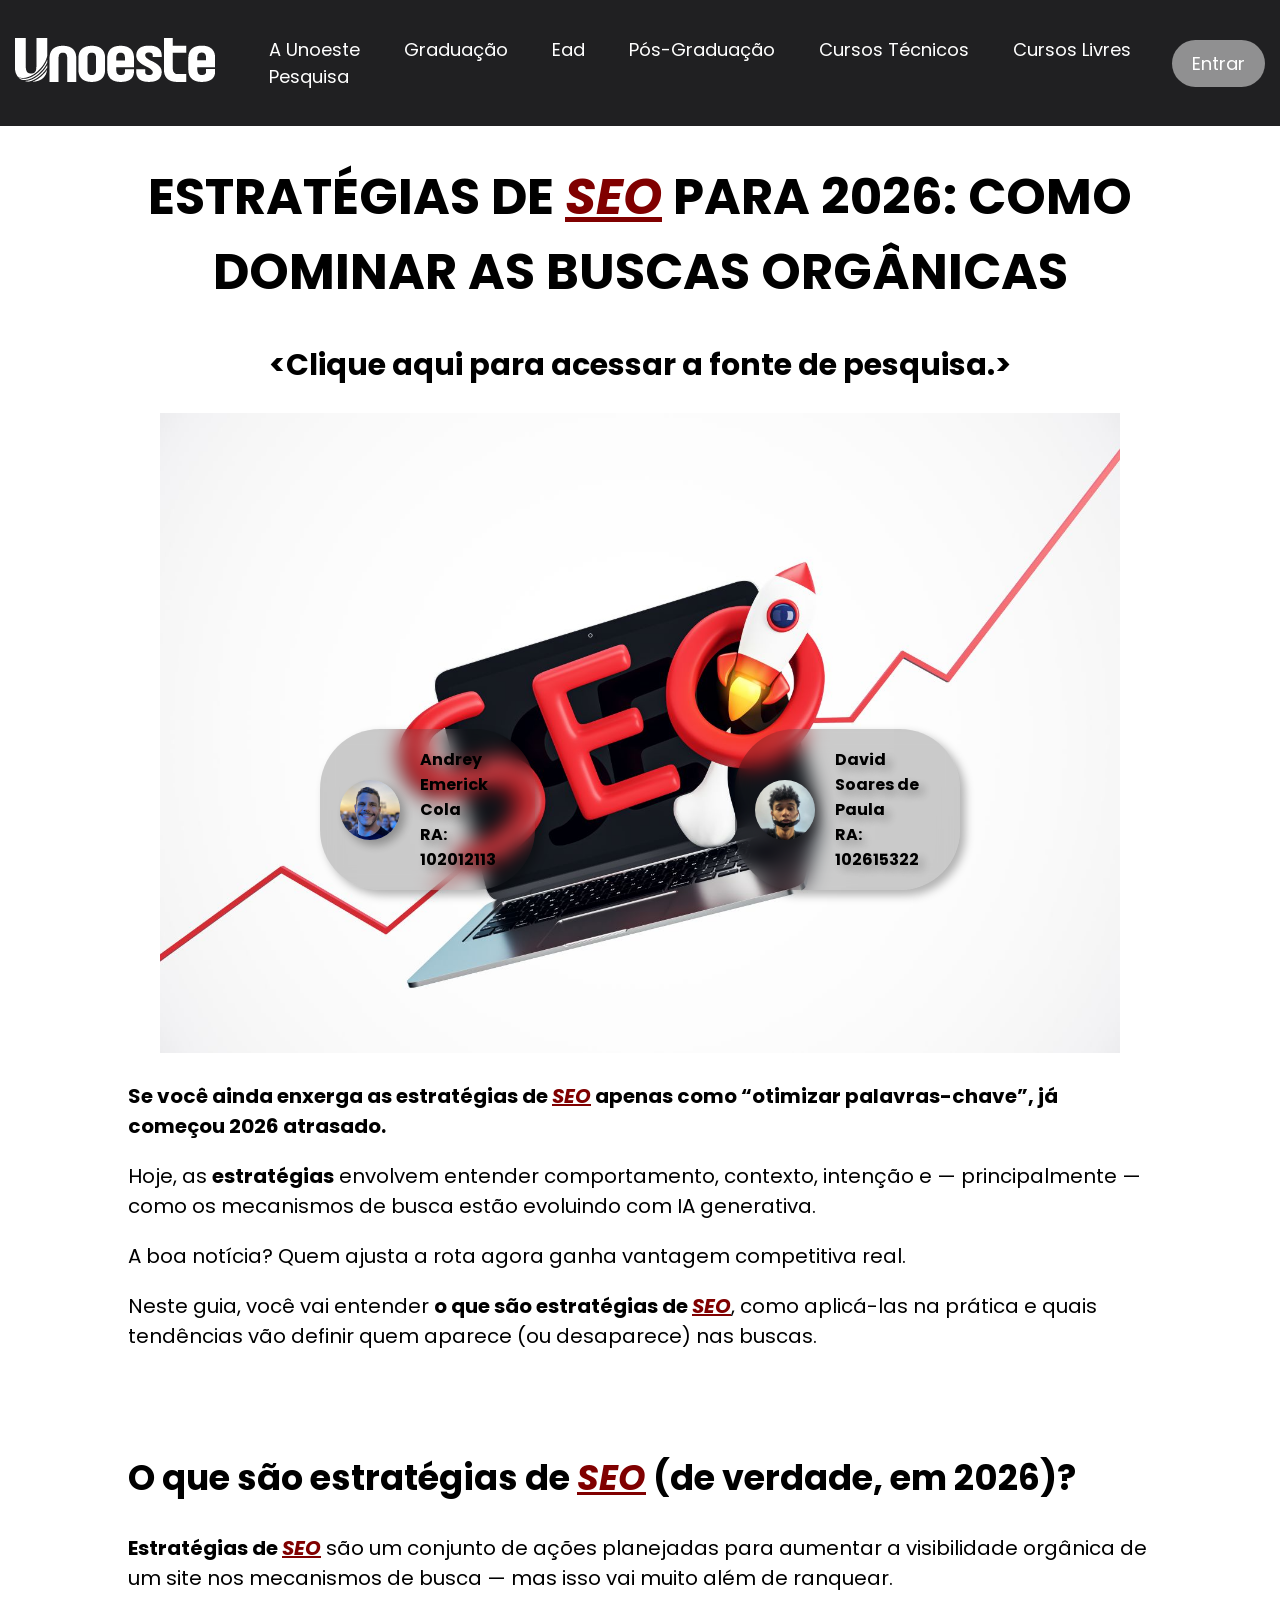
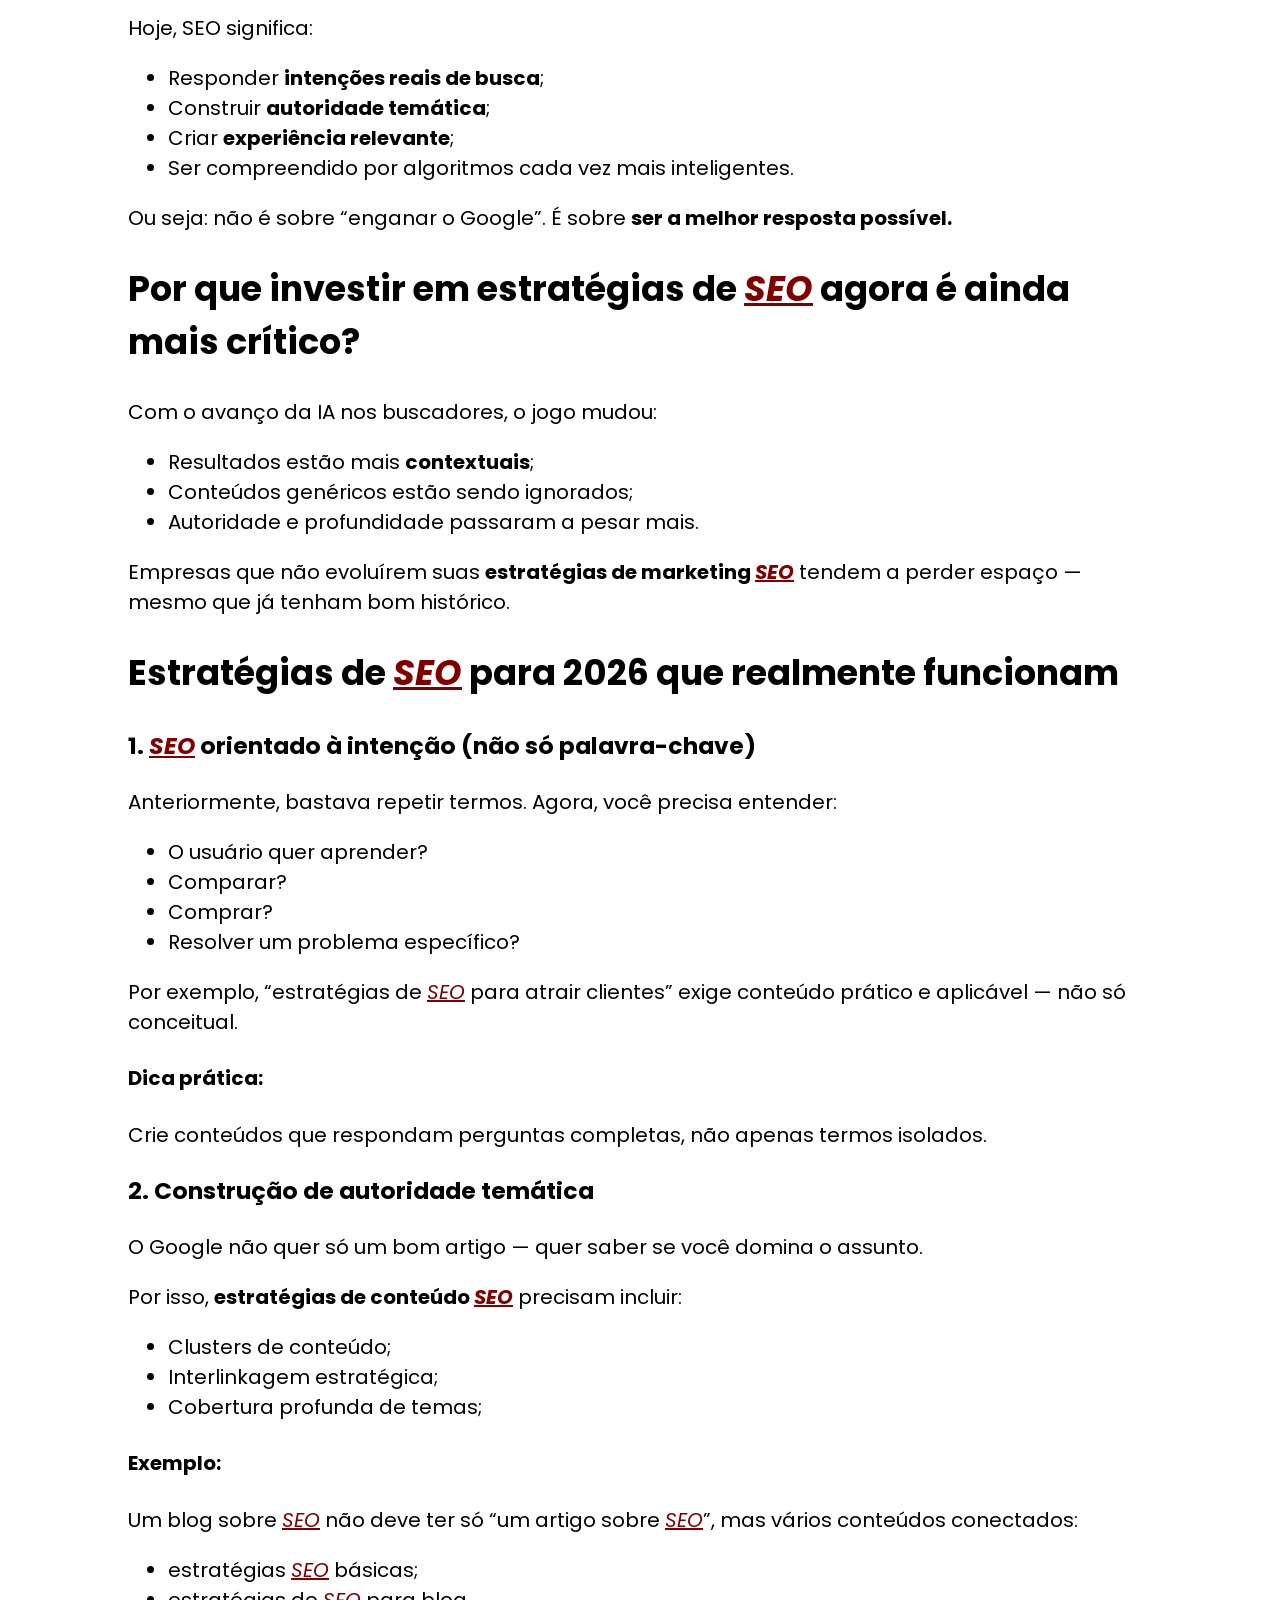
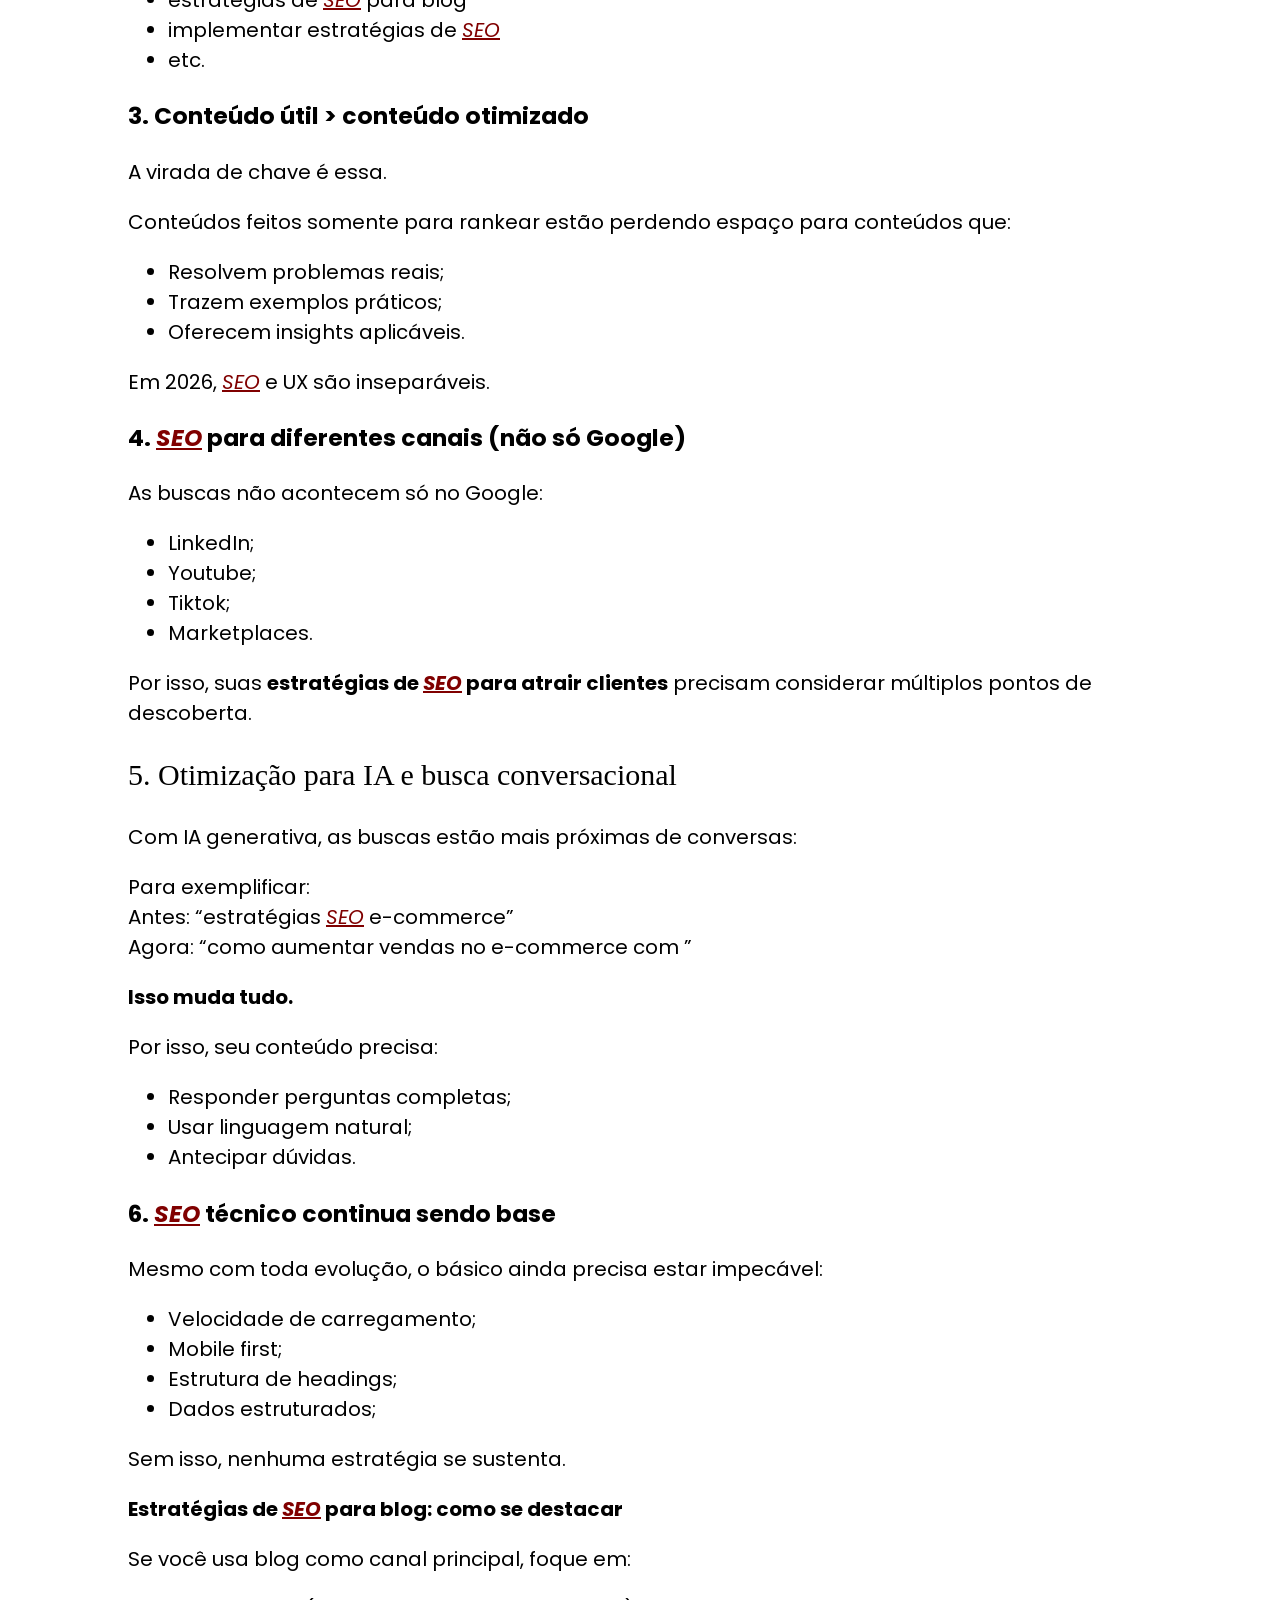
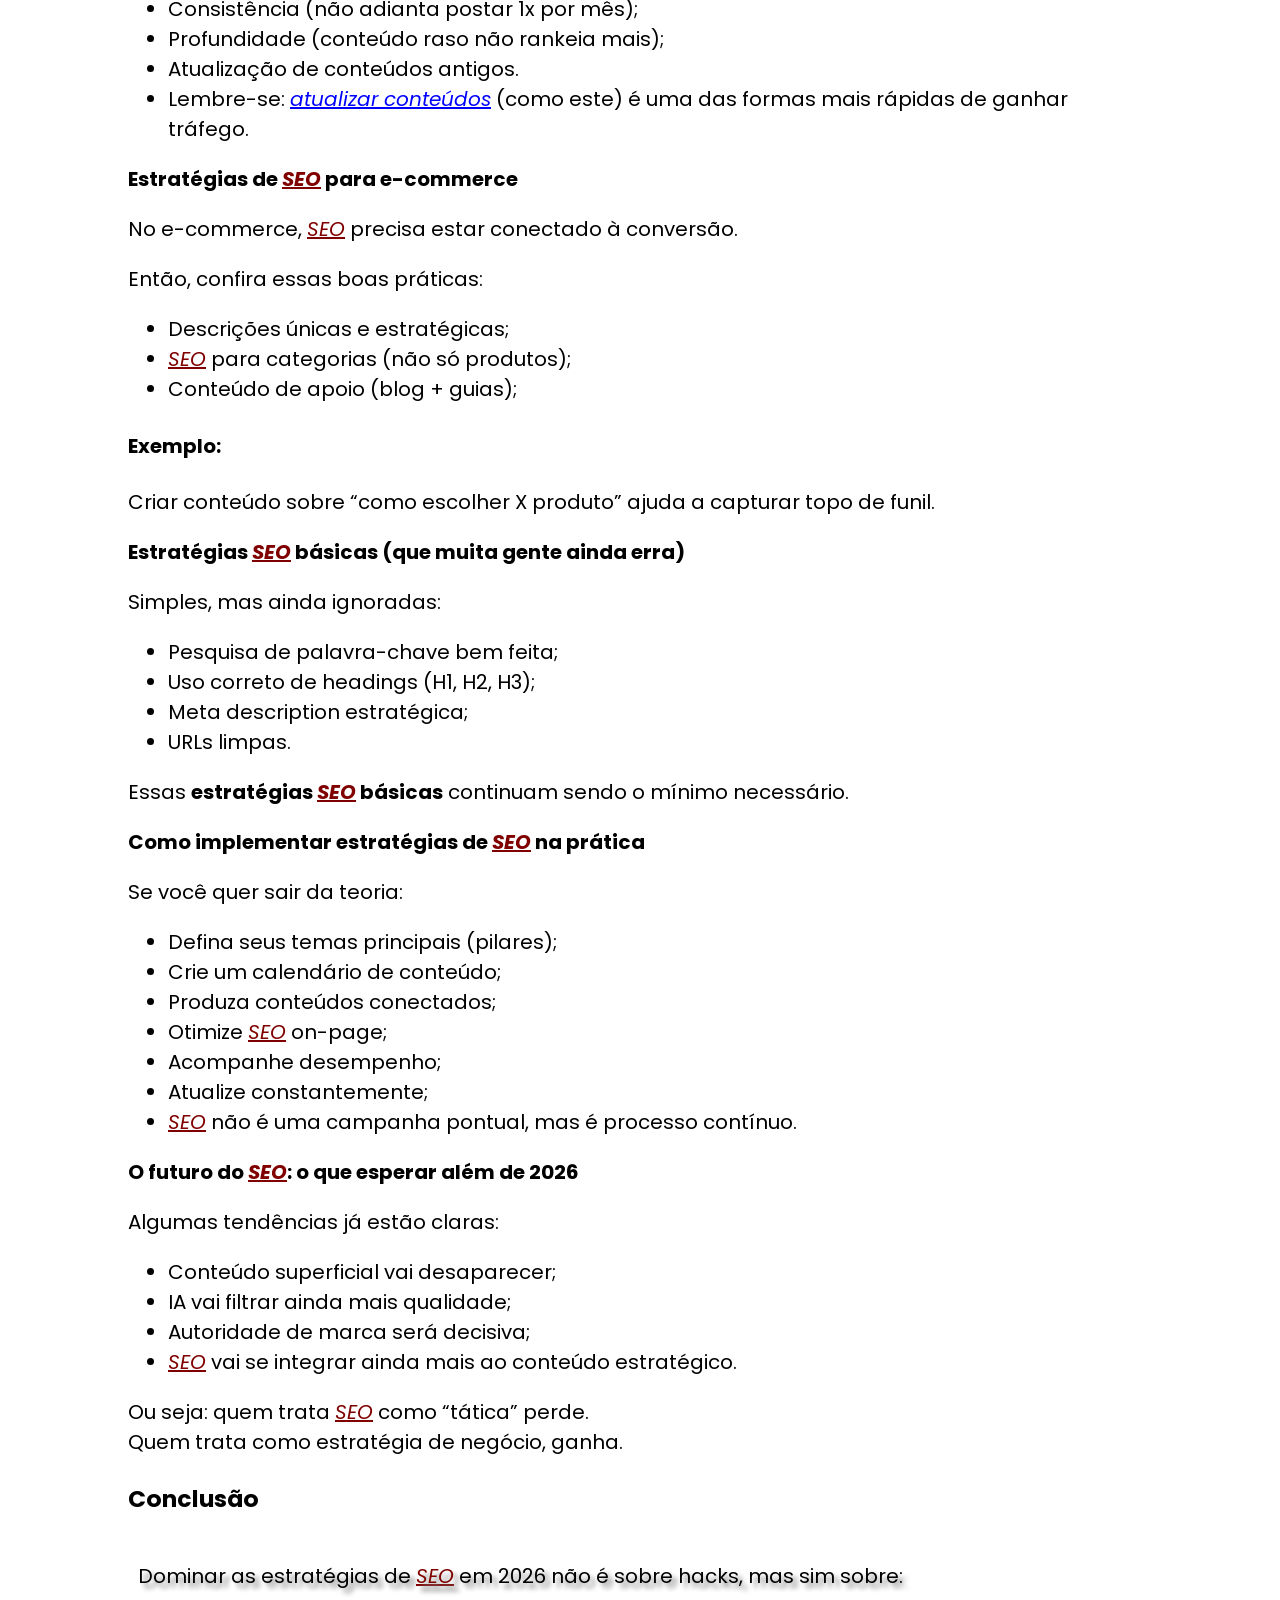
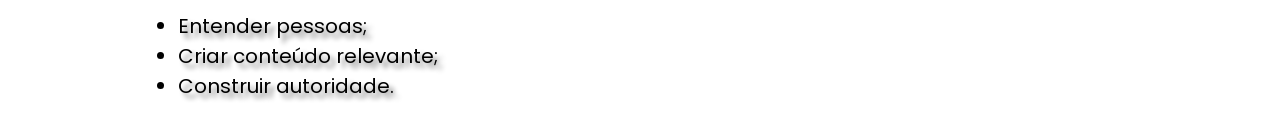
<file: index.html>
<!DOCTYPE html>
<html lang="pt-br">
<head>
    <meta charset="UTF-8">
    <meta name="viewport" content="width=device-width, initial-scale=1.0">
    <meta name="author" content="Alunos da Unoeste Andrey Emerick Cola e David Soares de Paula">
    <meta name="description" content="Página da WEB criada para um trabalho que elenca estratégias de SEO para 2026">
    <meta name="keywords" content="estratégia, SEO, 2026, Unoeste">
    <title>Estratégias de SEO em 2026</title>
    <link rel="stylesheet" href="style.css">
    <link rel="preconnect" href="https://fonts.googleapis.com">
    <link rel="preconnect" href="https://fonts.gstatic.com" crossorigin>
    <link href="https://fonts.googleapis.com/css2?family=Epilogue:ital,wght@0,100..900;1,100..900&family=Figtree:ital,wght@0,300..900;1,300..900&family=Poppins:ital,wght@0,100;0,200;0,300;0,400;0,500;0,600;0,700;0,800;0,900;1,100;1,200;1,300;1,400;1,500;1,600;1,700;1,800;1,900&family=Rubik+Mono+One&display=swap" rel="stylesheet">
    <style type="text/css">
      .sub5 {
        font-family: Times, Georgia, serif;
        font-size: 30px;
        font-weight: lighter;
        }
    </style>
</head>
<body class="formatacao">
        <header class="menu">
            <span class="logotipo"><img src="assets/logoUnoesteBranco.png" alt="Logo Unoeste"></span>
            <nav>
                <ul class="navegacao">
                    <li><a href="">a unoeste</a></li>
                    <li><a href="">graduação</a></li>
                    <li><a href="">ead</a></li>
                    <li><a href="">pós-graduação</a></li>
                    <li><a href="">cursos técnicos</a></li>
                    <li><a href="">cursos livres</a></li>
                    <li><a href="">pesquisa</a></li>
                </ul>
            </nav>
            <a href=""><button class="botaoLogin">Entrar</button></a>
        </header>
    </div>
    <div class="conteudo">
        <h1 class="titulo">Estratégias de <span>SEO</span> para 2026: como dominar as buscas orgânicas</h1>
        <h2><a href="https://www.markp.com.br/estrategias-de-seo/" class="subtitulo">&ltClique aqui para acessar a fonte de pesquisa.&gt</a></h2>
        <img class="ilustracao" src="assets/MarkP-Estrategias-de-SEO-MarkP.jpg" alt="Imagem Ilustrativa do Termo SEO">
        <div class="introducao">
            <p><strong>Se você ainda enxerga as estratégias de <span>SEO</span> apenas como “otimizar palavras-chave”, já começou 2026 atrasado.</strong></p>
            <p>Hoje, as <strong>estratégias</strong> envolvem entender comportamento, contexto, intenção e — principalmente — como os mecanismos de busca estão evoluindo com IA generativa.</p>
            <p>A boa notícia? Quem ajusta a rota agora ganha vantagem competitiva real.</p>
            <p>Neste guia, você vai entender <strong>o que são estratégias de <span>SEO</span></strong>, como aplicá-las na prática e quais tendências vão definir quem aparece (ou desaparece) nas buscas. </p>
        </div>
    
        <div class="topicos">
            <div>
                <h2 >O que são estratégias de <span>SEO</span> (de verdade, em 2026)?</h2>
                <p><strong>Estratégias de <span>SEO</span></strong> são um conjunto de ações planejadas para aumentar a visibilidade orgânica de um site nos mecanismos de busca — mas isso vai muito além de ranquear.</p>
                <p>Hoje, <span">SEO</span> significa:</p>
                <ul class="listas">
                    <li>Responder <strong>intenções reais de busca</strong>;</li>
                    <li>Construir <strong>autoridade temática</strong>;</li>
                    <li>Criar <strong>experiência relevante</strong>;</li>
                    <li>Ser compreendido por algoritmos cada vez mais inteligentes.</li>
                </ul>
                <p>Ou seja: não é sobre “enganar o Google”. É sobre <strong>ser a melhor resposta possível.</strong></p>
            </div>
            
            <div>
                <h2>Por que investir em estratégias de <span>SEO</span> agora é ainda mais crítico?</h2>
                <p>Com o avanço da IA nos buscadores, o jogo mudou:</p>
                <ul>
                    <li>Resultados estão mais <strong>contextuais</strong>;</li>
                    <li>Conteúdos genéricos estão sendo ignorados;</li>
                    <li>Autoridade e profundidade passaram a pesar mais.</li>
                </ul>
                <p>Empresas que não evoluírem suas <strong>estratégias de marketing <span>SEO</span></strong> tendem a perder espaço — mesmo que já tenham bom histórico.</p>
            </div>
            <h2>Estratégias de <span>SEO</span> para 2026 que realmente funcionam</h2>
            <h3>1. <span>SEO</span> orientado à intenção (não só palavra-chave)</h3>
            <p>Anteriormente, bastava repetir termos. Agora, você precisa entender:</p>
            <ul>
                <li>O usuário quer aprender?</li>
                <li>Comparar?</li>
                <li>Comprar?</li>
                <li>Resolver um problema específico?</li>
            </ul>
            <p>Por exemplo, “estratégias de <span>SEO</span> para atrair clientes” exige conteúdo prático e aplicável — não só conceitual.</p>
            <h4>Dica prática:</h4>
            <p>Crie conteúdos que respondam perguntas completas, não apenas termos isolados.</p>
            <h3>2. Construção de autoridade temática</h3>
            <p>O Google não quer só um bom artigo — quer saber se você domina o assunto.</p>
            <p>Por isso, <strong>estratégias de conteúdo <span>SEO</span></strong> precisam incluir:</p>
            <ul>
                <li>Clusters de conteúdo;</li>
                <li>Interlinkagem estratégica;</li>
                <li>Cobertura profunda de temas;</li>
            </ul>
            <h4>Exemplo:</h4>
            <p>Um blog sobre <span>SEO</span> não deve ter só “um artigo sobre <span>SEO</span>”, mas vários conteúdos conectados:</p>
            <ul>
                <li>estratégias <span>SEO</span> básicas;</li>
                <li>estratégias de <span>SEO</span> para blog</li>
                <li>implementar estratégias de <span>SEO</span></li>
                <li>etc.</li>
            </ul>
            <h3>3. Conteúdo útil > conteúdo otimizado</h3>
            <p>A virada de chave é essa.</p>
            <p>Conteúdos feitos somente para rankear estão perdendo espaço para conteúdos que:</p>
            <ul>
                <li>Resolvem problemas reais;</li>
                <li>Trazem exemplos práticos;</li>
                <li>Oferecem insights aplicáveis.</li>
            </ul>
            <p>Em 2026, <span>SEO</span> e UX são inseparáveis.</p>
            <h3>4. <span>SEO</span> para diferentes canais (não só Google)</h3>
            <p>As buscas não acontecem só no Google:</p>
            <ul>
                <li>LinkedIn;</li>
                <li>Youtube;</li>
                <li>Tiktok;</li>
                <li>Marketplaces.</li>
            </ul>
            <p>Por isso, suas <strong>estratégias de <span>SEO</span> para atrair clientes</strong> precisam considerar múltiplos pontos de descoberta.</p>
            
            <h3 class="sub5">5. Otimização para IA e busca conversacional</h3>
            <p>Com IA generativa, as buscas estão mais próximas de conversas:</p>
            <p>Para exemplificar:<br>Antes: “estratégias <span>SEO</span> e-commerce”<br>Agora: “como aumentar vendas no e-commerce com <span></span>”</p>

            <p><strong>Isso muda tudo.</strong></p>
            <p>Por isso, seu conteúdo precisa:</p>
            <ul>
                <li>Responder perguntas completas;</li>
                <li>Usar linguagem natural;</li>
                <li>Antecipar dúvidas.</li>
            </ul>
              
            <h3>6. <span>SEO</span> técnico continua sendo base</h3>
            <p>Mesmo com toda evolução, o básico ainda precisa estar impecável:</p>
            <ul>
              <li>Velocidade de carregamento;</li>
              <li>Mobile first;</li>
              <li>Estrutura de headings;</li>
              <li>Dados estruturados;</li>
            </ul>
            <p>Sem isso, nenhuma estratégia se sustenta.</p>
            <p><strong>Estratégias de <span>SEO</span> para blog: como se destacar</strong></p>
            <p>Se você usa blog como canal principal, foque em:</p>
            <ul>
              <li>Consistência (não adianta postar 1x por mês);</li>
              <li>Profundidade (conteúdo raso não rankeia mais);</li>
              <li>Atualização de conteúdos antigos.</li>
              <li>
                Lembre-se: <em style="text-decoration: underline; color: blue;">atualizar conteúdos</em> (como este) é uma das formas mais
                rápidas de ganhar tráfego.
              </li>
            </ul>
            <p><strong>Estratégias de <span>SEO</span> para e-commerce</strong></p>
            <p>No e-commerce, <span>SEO</span> precisa estar conectado à conversão.</p>
            <p>Então, confira essas boas práticas:</p>
            <ul>
              <li>Descrições únicas e estratégicas;</li>
              <li><span>SEO</span> para categorias (não só produtos);</li>
              <li>Conteúdo de apoio (blog + guias);</li>
            </ul>
            <h4>Exemplo:</h4>
            <p>
              Criar conteúdo sobre “como escolher X produto” ajuda a capturar topo de
              funil.
            </p>
            <p>
              <strong>Estratégias <span>SEO</span> básicas (que muita gente ainda erra)</strong>
            </p>
            <p>Simples, mas ainda ignoradas:</p>
            <ul>
              <li>Pesquisa de palavra-chave bem feita;</li>
              <li>Uso correto de headings (H1, H2, H3);</li>
              <li>Meta description estratégica;</li>
              <li>URLs limpas.</li>
            </ul>
            <p>
              Essas <strong>estratégias <span>SEO</span> básicas</strong> continuam sendo o mínimo
              necessário.
            </p>
            <p><strong>Como implementar estratégias de <span>SEO</span> na prática</strong></p>
            <p>Se você quer sair da teoria:</p>
            <ul>
              <li>Defina seus temas principais (pilares);</li>
              <li>Crie um calendário de conteúdo;</li>
              <li>Produza conteúdos conectados;</li>
              <li>Otimize <span>SEO</span> on-page;</li>
              <li>Acompanhe desempenho;</li>
              <li>Atualize constantemente;</li>
              <li><span>SEO</span> não é uma campanha pontual, mas é processo contínuo.</li>
            </ul>
            <p><strong>O futuro do <span>SEO</span>: o que esperar além de 2026</strong></p>
            <p>Algumas tendências já estão claras:</p>
            <ul>
              <li>Conteúdo superficial vai desaparecer;</li>
              <li>IA vai filtrar ainda mais qualidade;</li>
              <li>Autoridade de marca será decisiva;</li>
              <li><span>SEO</span> vai se integrar ainda mais ao conteúdo estratégico.</li>
            </ul>
            <p>
              Ou seja: quem trata <span>SEO</span> como “tática” perde.<br />Quem trata como
              estratégia de negócio, ganha.
            </p>
            <h3>Conclusão</h3>
            <div class="shadow-padding">
                <p>
                  Dominar as estratégias de <span>SEO</span> em 2026 não é sobre hacks, mas sim sobre:
                </p>
                <ul>
                  <li>Entender pessoas;</li>
                  <li>Criar conteúdo relevante;</li>
                  <li>Construir autoridade.</li>
                </ul>
            </div>
        </div>
    </div>
    <div class="alunos">
        <div class="perfil">
            <img src="assets/andrey_pfp.jpg" alt="Foto Aluno Andrey Emerick Cola">
            <p>Andrey Emerick Cola<br>RA: 102012113</p>
        </div>
        <div class="perfil">
            <img src="assets/david_pfp.jpg" alt="Foto Aluno David Soares de Paula">
            <p>David Soares de Paula<br>RA: 102615322</p>
        </div>
    </div>
</body>
</html>
</file>
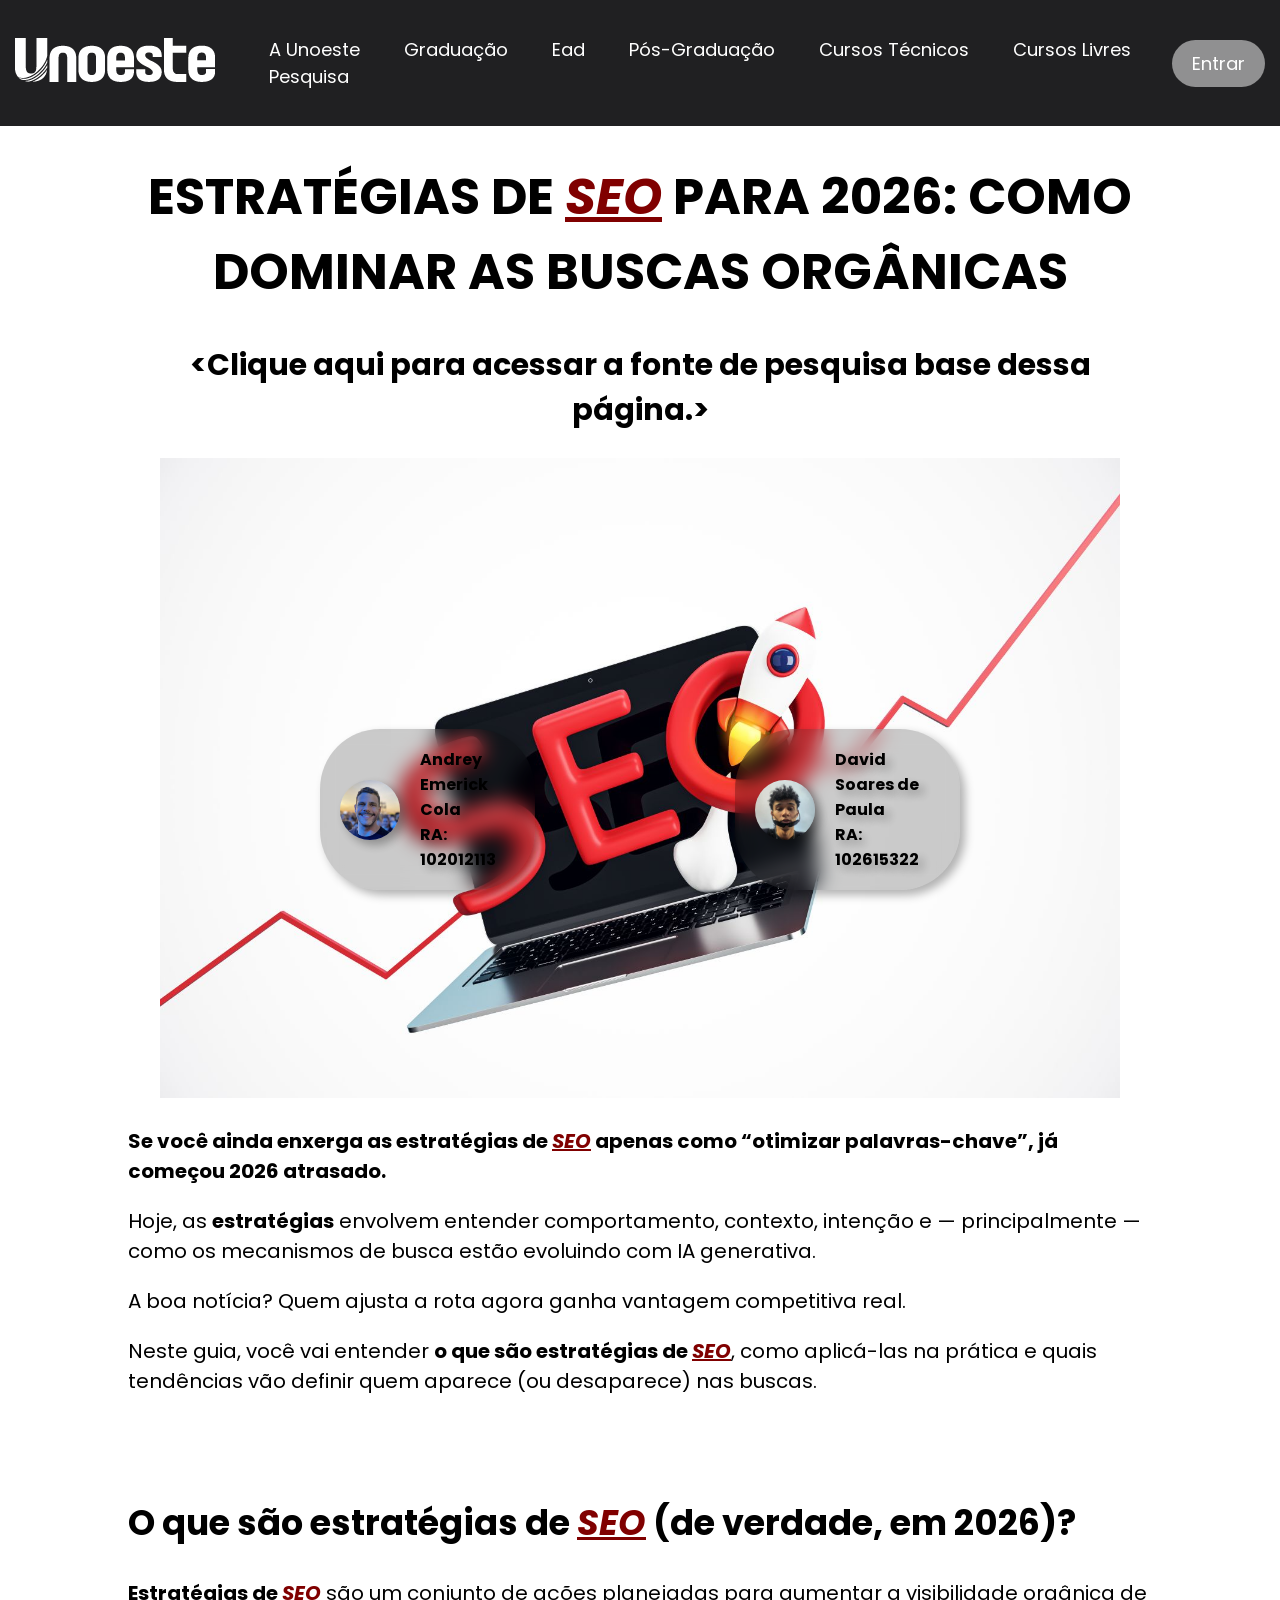
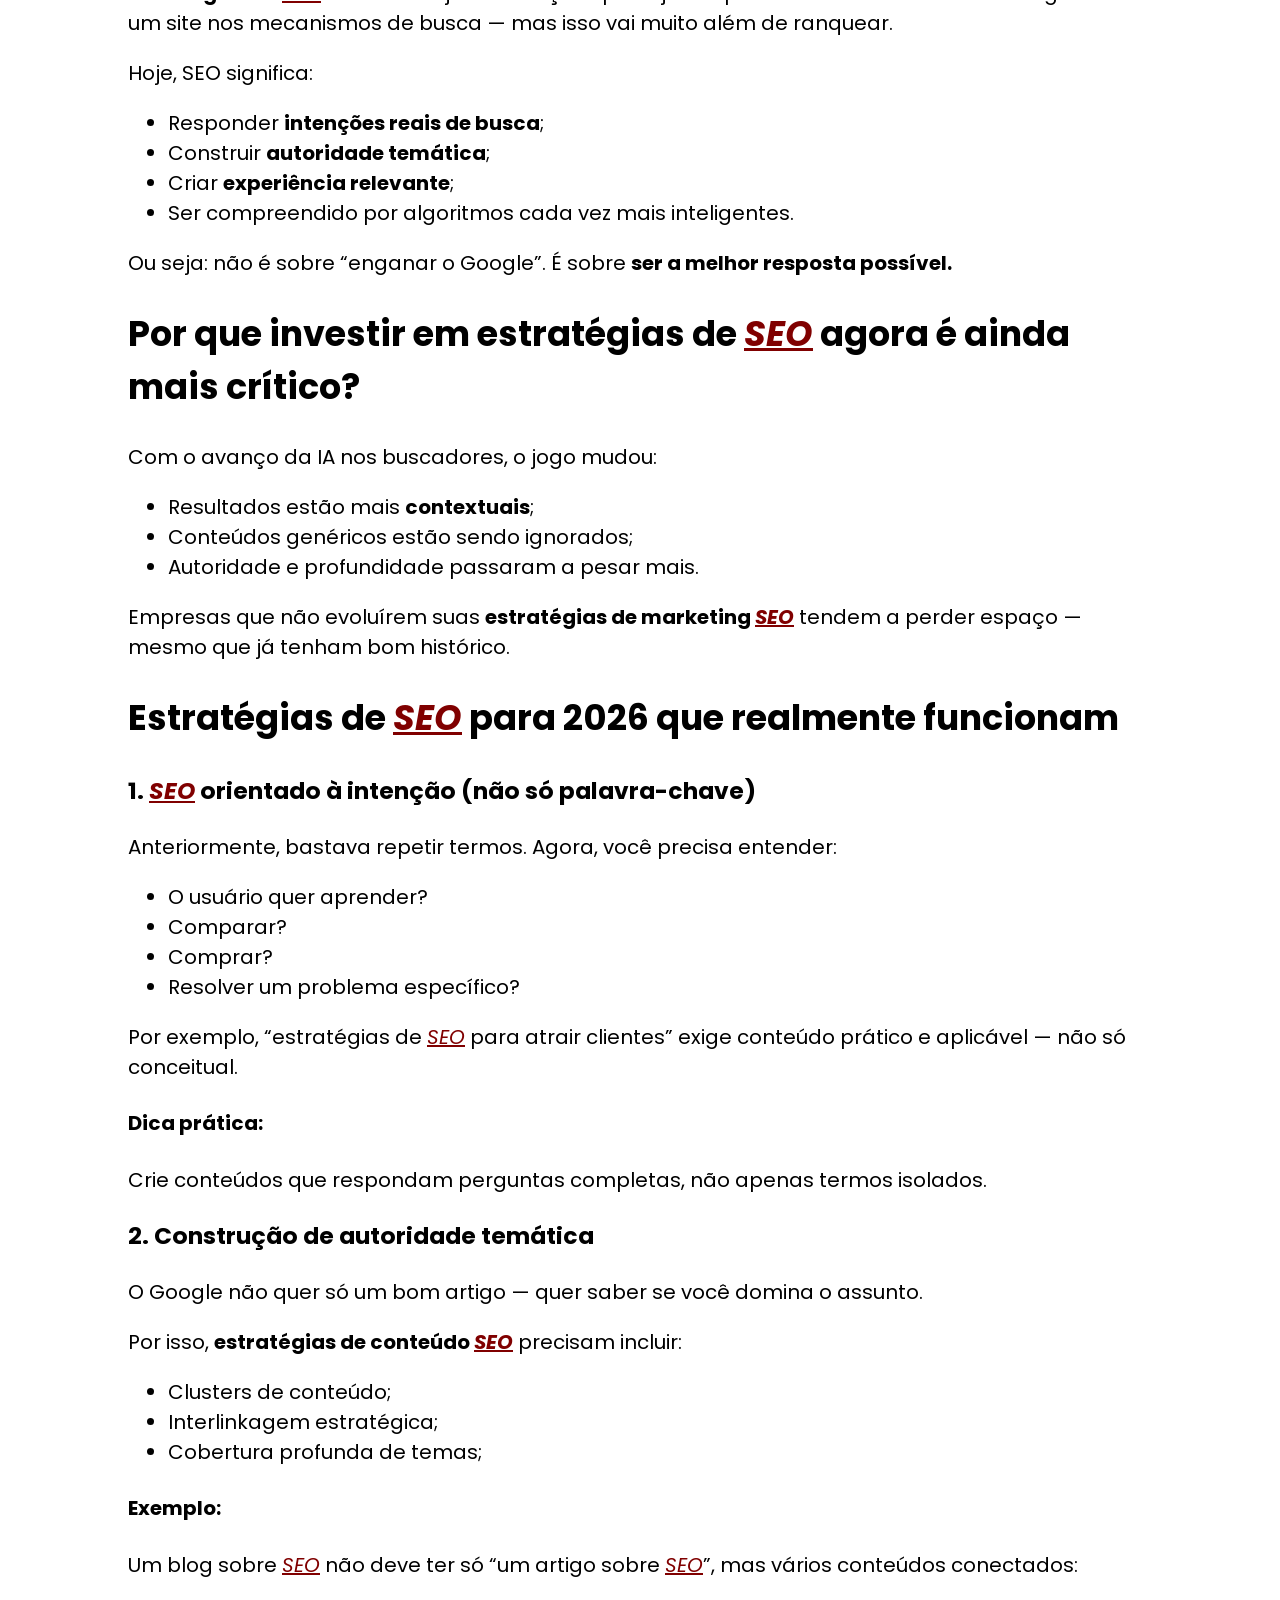
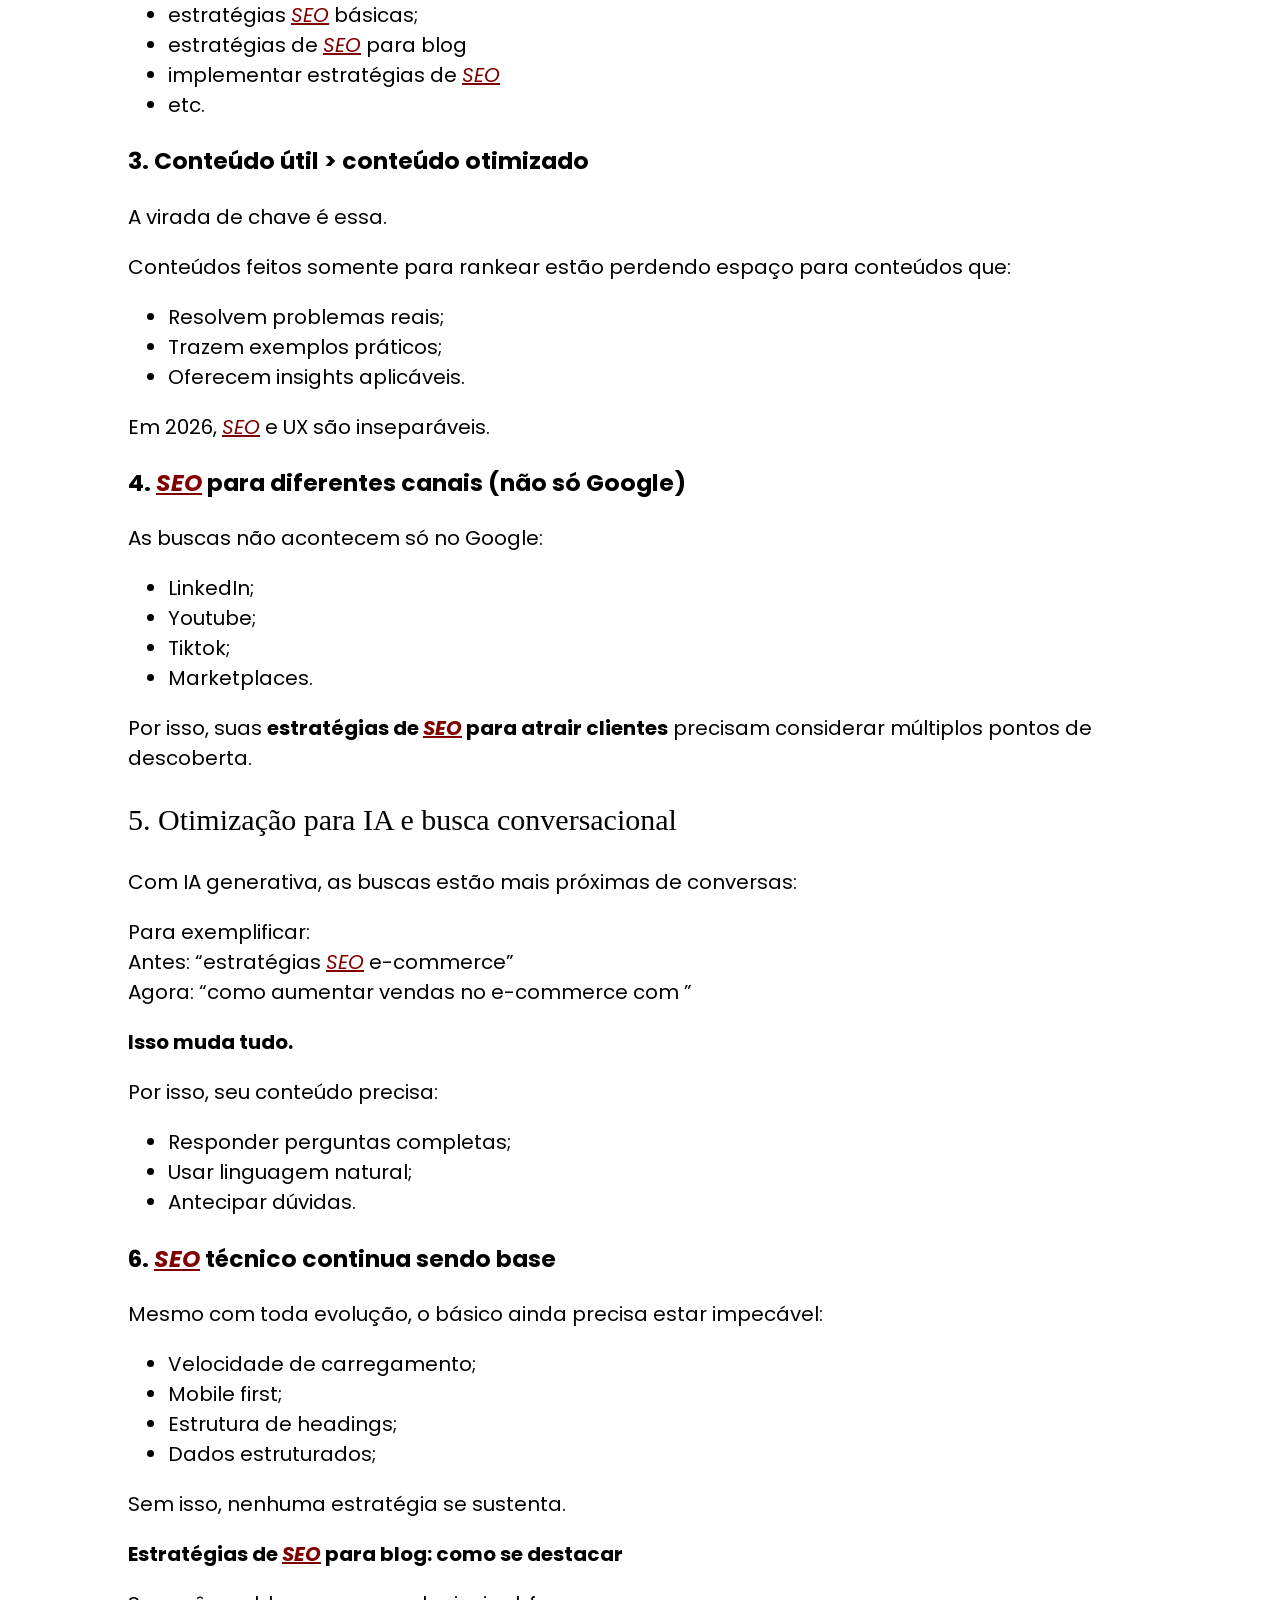
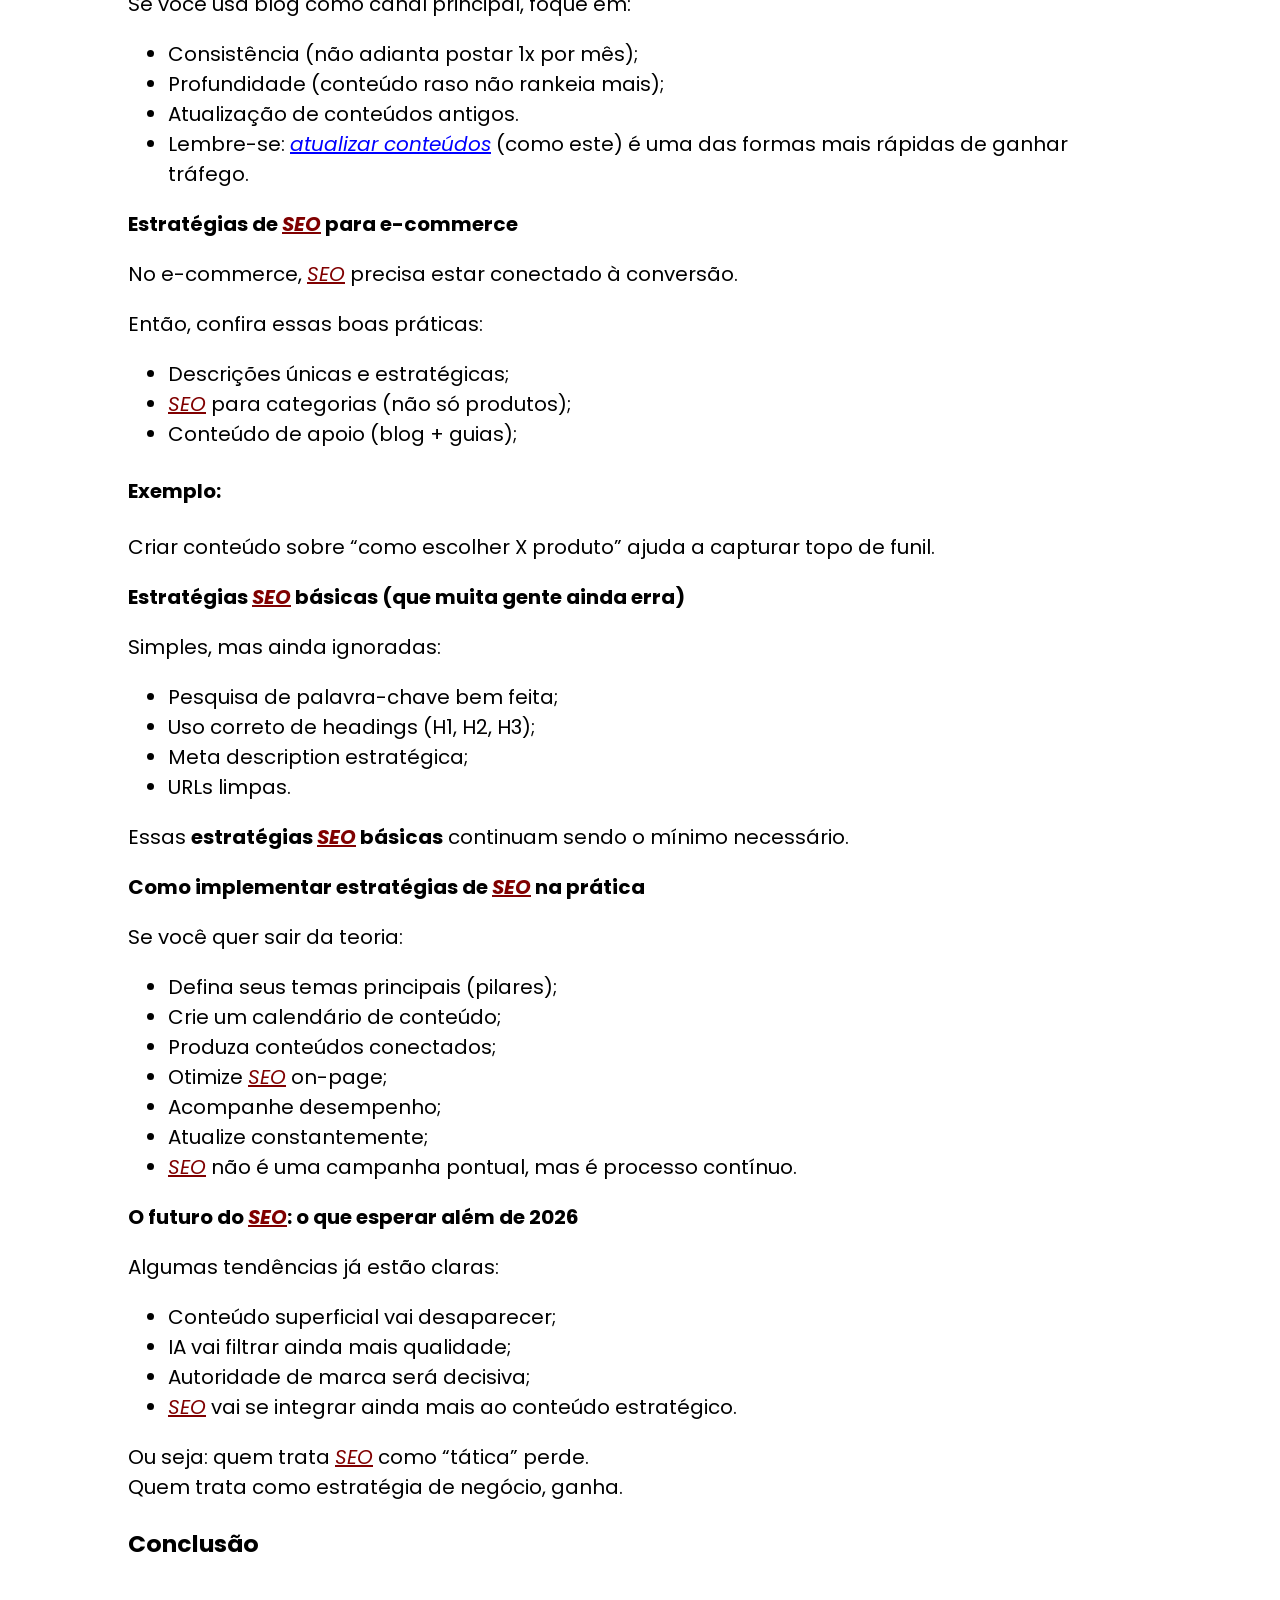
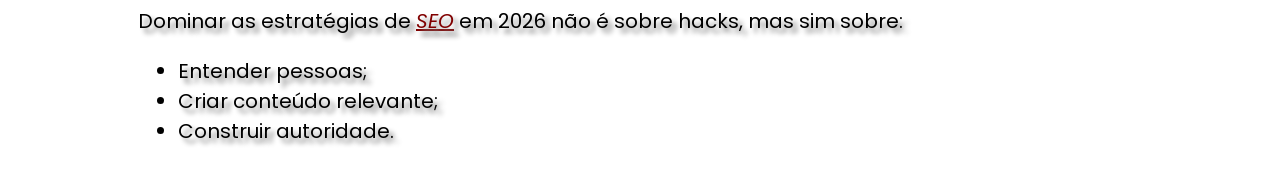
<file: main.html>
<!DOCTYPE html>
<html lang="pt-br">
<head>
    <meta charset="UTF-8">
    <meta name="viewport" content="width=device-width, initial-scale=1.0">
    <meta name="author" content="Alunos da Unoeste Andrey Emerick Cola e David Soares de Paula">
    <meta name="description" content="Página da WEB criada para um trabalho que elenca estratégias de SEO para 2026">
    <meta name="keywords" content="estratégia, SEO, 2026, Unoeste">
    <title>Estratégias de SEO em 2026</title>
    <link rel="stylesheet" href="style2.css">
    <link rel="preconnect" href="https://fonts.googleapis.com">
    <link rel="preconnect" href="https://fonts.gstatic.com" crossorigin>
    <link href="https://fonts.googleapis.com/css2?family=Epilogue:ital,wght@0,100..900;1,100..900&family=Figtree:ital,wght@0,300..900;1,300..900&family=Poppins:ital,wght@0,100;0,200;0,300;0,400;0,500;0,600;0,700;0,800;0,900;1,100;1,200;1,300;1,400;1,500;1,600;1,700;1,800;1,900&family=Rubik+Mono+One&display=swap" rel="stylesheet">
    <style type="text/css">
      .sub5 {
        font-family: Times, Georgia, serif;
        font-size: 30px;
        font-weight: lighter;
    }
    </style>
</head>
<body class="formatacao">
        <header class="menu">
            <span class="logotipo"><img src="assets/logoUnoesteBranco.png" alt="Logo Unoeste"></span>
            <nav>
                <ul class="navegacao">
                    <li><a href="">a unoeste</a></li>
                    <li><a href="">graduação</a></li>
                    <li><a href="">ead</a></li>
                    <li><a href="">pós-graduação</a></li>
                    <li><a href="">cursos técnicos</a></li>
                    <li><a href="">cursos livres</a></li>
                    <li><a href="">pesquisa</a></li>
                </ul>
            </nav>
            <a href=""><button class="botaoLogin">Entrar</button></a>
        </header>
    </div>
    <div class="conteudo">
        <h1 class="titulo">Estratégias de <span>SEO</span> para 2026: como dominar as buscas orgânicas</h1>
        <h2><a href="https://www.markp.com.br/estrategias-de-seo/" class="subtitulo">&ltClique aqui para acessar a fonte de pesquisa base dessa página.&gt</a></h2>
        <img class="ilustracao" src="assets/MarkP-Estrategias-de-SEO-MarkP.jpg" alt="Imagem Ilustrativa do Termo SEO">
        <div class="introducao">
            <p><strong>Se você ainda enxerga as estratégias de <span>SEO</span> apenas como “otimizar palavras-chave”, já começou 2026 atrasado.</strong></p>
            <p>Hoje, as <strong>estratégias</strong> envolvem entender comportamento, contexto, intenção e — principalmente — como os mecanismos de busca estão evoluindo com IA generativa.</p>
            <p>A boa notícia? Quem ajusta a rota agora ganha vantagem competitiva real.</p>
            <p>Neste guia, você vai entender <strong>o que são estratégias de <span>SEO</span></strong>, como aplicá-las na prática e quais tendências vão definir quem aparece (ou desaparece) nas buscas. </p>
        </div>
    
        <div class="topicos">
            <div>
                <h2 >O que são estratégias de <span>SEO</span> (de verdade, em 2026)?</h2>
                <p><strong>Estratégias de <span>SEO</span></strong> são um conjunto de ações planejadas para aumentar a visibilidade orgânica de um site nos mecanismos de busca — mas isso vai muito além de ranquear.</p>
                <p>Hoje, <span">SEO</span> significa:</p>
                <ul class="listas">
                    <li>Responder <strong>intenções reais de busca</strong>;</li>
                    <li>Construir <strong>autoridade temática</strong>;</li>
                    <li>Criar <strong>experiência relevante</strong>;</li>
                    <li>Ser compreendido por algoritmos cada vez mais inteligentes.</li>
                </ul>
                <p>Ou seja: não é sobre “enganar o Google”. É sobre <strong>ser a melhor resposta possível.</strong></p>
            </div>
            
            <div>
                <h2>Por que investir em estratégias de <span>SEO</span> agora é ainda mais crítico?</h2>
                <p>Com o avanço da IA nos buscadores, o jogo mudou:</p>
                <ul>
                    <li>Resultados estão mais <strong>contextuais</strong>;</li>
                    <li>Conteúdos genéricos estão sendo ignorados;</li>
                    <li>Autoridade e profundidade passaram a pesar mais.</li>
                </ul>
                <p>Empresas que não evoluírem suas <strong>estratégias de marketing <span>SEO</span></strong> tendem a perder espaço — mesmo que já tenham bom histórico.</p>
            </div>
            <h2>Estratégias de <span>SEO</span> para 2026 que realmente funcionam</h2>
            <h3>1. <span>SEO</span> orientado à intenção (não só palavra-chave)</h3>
            <p>Anteriormente, bastava repetir termos. Agora, você precisa entender:</p>
            <ul>
                <li>O usuário quer aprender?</li>
                <li>Comparar?</li>
                <li>Comprar?</li>
                <li>Resolver um problema específico?</li>
            </ul>
            <p>Por exemplo, “estratégias de <span>SEO</span> para atrair clientes” exige conteúdo prático e aplicável — não só conceitual.</p>
            <h4>Dica prática:</h4>
            <p>Crie conteúdos que respondam perguntas completas, não apenas termos isolados.</p>
            <h3>2. Construção de autoridade temática</h3>
            <p>O Google não quer só um bom artigo — quer saber se você domina o assunto.</p>
            <p>Por isso, <strong>estratégias de conteúdo <span>SEO</span></strong> precisam incluir:</p>
            <ul>
                <li>Clusters de conteúdo;</li>
                <li>Interlinkagem estratégica;</li>
                <li>Cobertura profunda de temas;</li>
            </ul>
            <h4>Exemplo:</h4>
            <p>Um blog sobre <span>SEO</span> não deve ter só “um artigo sobre <span>SEO</span>”, mas vários conteúdos conectados:</p>
            <ul>
                <li>estratégias <span>SEO</span> básicas;</li>
                <li>estratégias de <span>SEO</span> para blog</li>
                <li>implementar estratégias de <span>SEO</span></li>
                <li>etc.</li>
            </ul>
            <h3>3. Conteúdo útil > conteúdo otimizado</h3>
            <p>A virada de chave é essa.</p>
            <p>Conteúdos feitos somente para rankear estão perdendo espaço para conteúdos que:</p>
            <ul>
                <li>Resolvem problemas reais;</li>
                <li>Trazem exemplos práticos;</li>
                <li>Oferecem insights aplicáveis.</li>
            </ul>
            <p>Em 2026, <span>SEO</span> e UX são inseparáveis.</p>
            <h3>4. <span>SEO</span> para diferentes canais (não só Google)</h3>
            <p>As buscas não acontecem só no Google:</p>
            <ul>
                <li>LinkedIn;</li>
                <li>Youtube;</li>
                <li>Tiktok;</li>
                <li>Marketplaces.</li>
            </ul>
            <p>Por isso, suas <strong>estratégias de <span>SEO</span> para atrair clientes</strong> precisam considerar múltiplos pontos de descoberta.</p>
            
            <h3 class="sub5">5. Otimização para IA e busca conversacional</h3>
            <p>Com IA generativa, as buscas estão mais próximas de conversas:</p>
            <p>Para exemplificar:<br>Antes: “estratégias <span>SEO</span> e-commerce”<br>Agora: “como aumentar vendas no e-commerce com <span></span>”</p>

            <p><strong>Isso muda tudo.</strong></p>
            <p>Por isso, seu conteúdo precisa:</p>
            <ul>
                <li>Responder perguntas completas;</li>
                <li>Usar linguagem natural;</li>
                <li>Antecipar dúvidas.</li>
            </ul>
              
            <h3>6. <span>SEO</span> técnico continua sendo base</h3>
            <p>Mesmo com toda evolução, o básico ainda precisa estar impecável:</p>
            <ul>
              <li>Velocidade de carregamento;</li>
              <li>Mobile first;</li>
              <li>Estrutura de headings;</li>
              <li>Dados estruturados;</li>
            </ul>
            <p>Sem isso, nenhuma estratégia se sustenta.</p>
            <p><strong>Estratégias de <span>SEO</span> para blog: como se destacar</strong></p>
            <p>Se você usa blog como canal principal, foque em:</p>
            <ul>
              <li>Consistência (não adianta postar 1x por mês);</li>
              <li>Profundidade (conteúdo raso não rankeia mais);</li>
              <li>Atualização de conteúdos antigos.</li>
              <li>
                Lembre-se: <em style="text-decoration: underline; color: blue;">atualizar conteúdos</em> (como este) é uma das formas mais
                rápidas de ganhar tráfego.
              </li>
            </ul>
            <p><strong>Estratégias de <span>SEO</span> para e-commerce</strong></p>
            <p>No e-commerce, <span>SEO</span> precisa estar conectado à conversão.</p>
            <p>Então, confira essas boas práticas:</p>
            <ul>
              <li>Descrições únicas e estratégicas;</li>
              <li><span>SEO</span> para categorias (não só produtos);</li>
              <li>Conteúdo de apoio (blog + guias);</li>
            </ul>
            <h4>Exemplo:</h4>
            <p>
              Criar conteúdo sobre “como escolher X produto” ajuda a capturar topo de
              funil.
            </p>
            <p>
              <strong>Estratégias <span>SEO</span> básicas (que muita gente ainda erra)</strong>
            </p>
            <p>Simples, mas ainda ignoradas:</p>
            <ul>
              <li>Pesquisa de palavra-chave bem feita;</li>
              <li>Uso correto de headings (H1, H2, H3);</li>
              <li>Meta description estratégica;</li>
              <li>URLs limpas.</li>
            </ul>
            <p>
              Essas <strong>estratégias <span>SEO</span> básicas</strong> continuam sendo o mínimo
              necessário.
            </p>
            <p><strong>Como implementar estratégias de <span>SEO</span> na prática</strong></p>
            <p>Se você quer sair da teoria:</p>
            <ul>
              <li>Defina seus temas principais (pilares);</li>
              <li>Crie um calendário de conteúdo;</li>
              <li>Produza conteúdos conectados;</li>
              <li>Otimize <span>SEO</span> on-page;</li>
              <li>Acompanhe desempenho;</li>
              <li>Atualize constantemente;</li>
              <li><span>SEO</span> não é uma campanha pontual, mas é processo contínuo.</li>
            </ul>
            <p><strong>O futuro do <span>SEO</span>: o que esperar além de 2026</strong></p>
            <p>Algumas tendências já estão claras:</p>
            <ul>
              <li>Conteúdo superficial vai desaparecer;</li>
              <li>IA vai filtrar ainda mais qualidade;</li>
              <li>Autoridade de marca será decisiva;</li>
              <li><span>SEO</span> vai se integrar ainda mais ao conteúdo estratégico.</li>
            </ul>
            <p>
              Ou seja: quem trata <span>SEO</span> como “tática” perde.<br />Quem trata como
              estratégia de negócio, ganha.
            </p>
            <h3>Conclusão</h3>
            <div class="shadow-padding">
                <p>
                  Dominar as estratégias de <span>SEO</span> em 2026 não é sobre hacks, mas sim sobre:
                </p>
                <ul>
                  <li>Entender pessoas;</li>
                  <li>Criar conteúdo relevante;</li>
                  <li>Construir autoridade.</li>
                </ul>
            </div>
        </div>
    </div>
    <div class="alunos">
        <div class="perfil">
            <img src="assets/andrey_pfp.jpg" alt="Foto Aluno Andrey Emerick Cola">
            <p>Andrey Emerick Cola<br>RA: 102012113</p>
        </div>
        <div class="perfil">
            <img src="assets/david_pfp.jpg" alt="Foto Aluno David Soares de Paula">
            <p>David Soares de Paula<br>RA: 102615322</p>
        </div>
    </div>
</body>
</html>
</file>
<file: style.css>
* {
  font-family: "Poppins";
}

.formatacao {
  box-sizing: border-box;
  margin: 0;
  padding: 0;
  background-color: white;
}

.menu {
  li, a, button {
    font-size: 18px;
    color: white;
    text-decoration: none;
  }
  display: flex;
  justify-content: space-between;
  align-items: center;
  padding: 20px 15px;
  background-color: #202022;
}

.logotipo {
  width: 194px;
}

.navegacao {
  list-style: none;
  li {
    display: inline-block;
    padding: 0px 20px;
    text-transform: capitalize;
  }
  li a:hover {
    color: #6090d7;
  }
}

.botaoLogin {
  padding: 10px 20px;
  background-color: rgba(255, 255, 255, 0.5);
  border: none;
  border-radius: 60px;
  cursor: pointer;
}

.conteudo {
  margin-left: 10%;
  margin-right: 10%;
  text-align: center;
  font-size: 20px;
}

.titulo {
  font-size: 50px;
  text-align: center;
  text-transform: uppercase;
}

.subtitulo {
  text-decoration: none;
  color: black;
}

.ilustracao {
  width: 60rem;
}

.introducao {
  text-align: start;
}

.topicos {
  margin-top: 100px;
  text-align: start;
  font-size: 20px;
  h2 {
    font-size: 35px;
  }
}

.alunos {
  position: fixed;
  bottom: 10px;
  left: 50%;
  transform: translateX(-50%);
  display: flex;
  gap: 200px;
}

.perfil {
  font-weight: bold;
  gap: 20px;
  width: fit-content;
  background-color: rgba(0, 0, 0, 0.2);
  padding: 2px 20px;
  border-radius: 60px;
  display: flex;
  align-items: center;
  backdrop-filter: blur(10px);
  text-shadow: 5px 5px 10px rgba(0, 0, 0, 0.3);
  box-shadow: 5px 5px 10px rgba(0, 0, 0, 0.3);
  img {
    width: 60px;
    border-radius: 30px;
    box-shadow: 5px 5px 10px rgba(0, 0, 0, 0.3);
  }
}

h1 span,
h2 span,
h3 span,
h4 span,
li span,
p span {
  font-style: italic;
  text-decoration: underline;
  color: #800000;
}

.shadow-padding {
  text-shadow: 5px 5px 5px gray;
  padding: 2px 2px 5px 10px;
}
</file>
<file: style2.css>
* {
  font-family: "Poppins";
}

.formatacao {
  box-sizing: border-box;
  margin: 0;
  padding: 0;
  background-color: white;
}

.menu {
  li, a, button {
    font-size: 18px;
    color: white;
    text-decoration: none;
  }
  display: flex;
  justify-content: space-between;
  align-items: center;
  padding: 20px 15px;
  background-color: #202022;
}

.logotipo {
  width: 194px;
}

.navegacao {
  list-style: none;
  li {
    display: inline-block;
    padding: 0px 20px;
    text-transform: capitalize;
  }
  li a:hover {
    color: #6090d7;
  }
}

.botaoLogin {
  padding: 10px 20px;
  background-color: rgba(255, 255, 255, 0.5);
  border: none;
  border-radius: 60px;
  cursor: pointer;
}

.conteudo {
  margin-left: 10%;
  margin-right: 10%;
  text-align: center;
  font-size: 20px;
}

.titulo {
  font-size: 50px;
  text-align: center;
  text-transform: uppercase;
}

.subtitulo {
  text-decoration: none;
  color: black;
}

.ilustracao {
  width: 60rem;
}

.introducao {
  text-align: start;
}

.topicos {
  margin-top: 100px;
  text-align: start;
  font-size: 20px;
  h2 {
    font-size: 35px;
  }
}

.alunos {
  position: fixed;
  bottom: 10px;
  left: 50%;
  transform: translateX(-50%);
  display: flex;
  gap: 200px;
}

.perfil {
  font-weight: bold;
  gap: 20px;
  width: fit-content;
  background-color: rgba(0, 0, 0, 0.2);
  padding: 2px 20px;
  border-radius: 60px;
  display: flex;
  align-items: center;
  backdrop-filter: blur(10px);
  text-shadow: 5px 5px 10px rgba(0, 0, 0, 0.3);
  box-shadow: 5px 5px 10px rgba(0, 0, 0, 0.3);
  img {
    width: 60px;
    border-radius: 30px;
    box-shadow: 5px 5px 10px rgba(0, 0, 0, 0.3);
  }
}

h1 span,
h2 span,
h3 span,
h4 span,
li span,
p span {
  font-style: italic;
  text-decoration: underline;
  color: #800000;
}

.shadow-padding {
  text-shadow: 5px 5px 5px gray;
  padding: 2px 2px 5px 10px;
}
</file>
